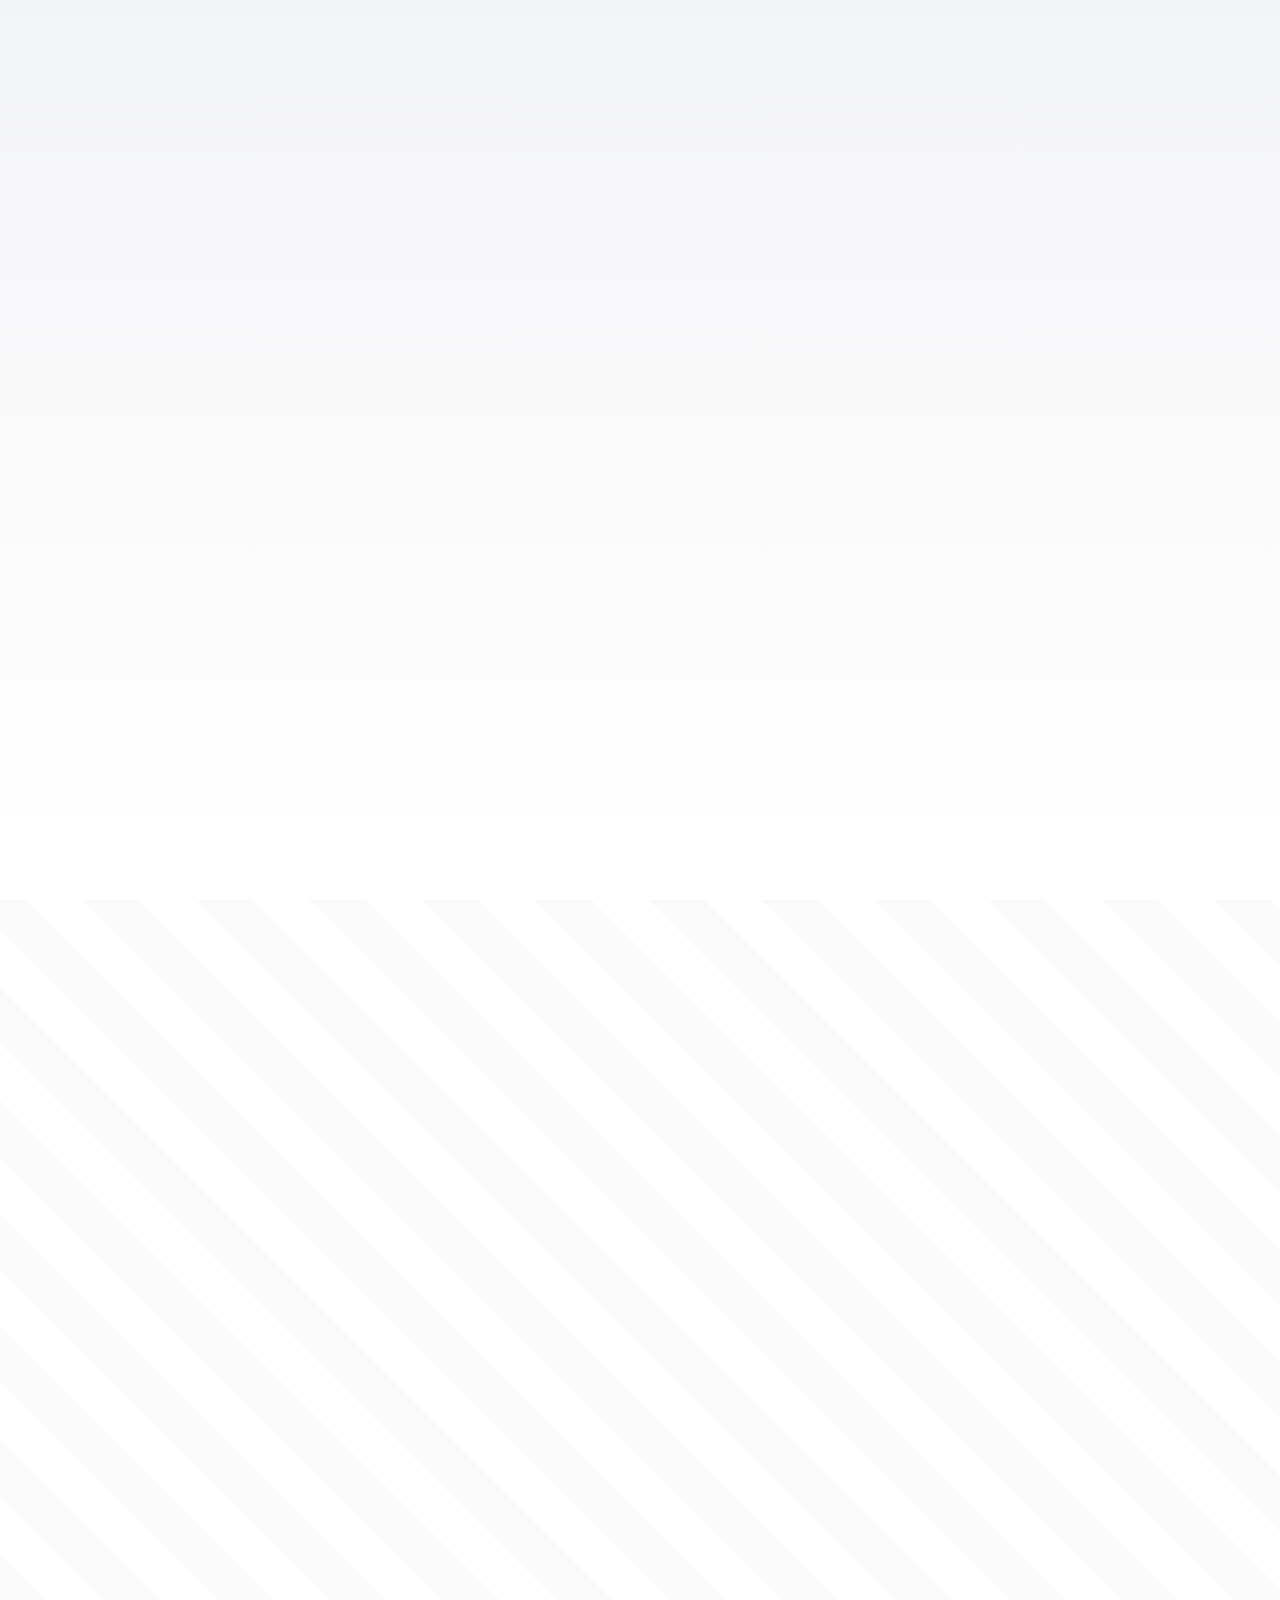
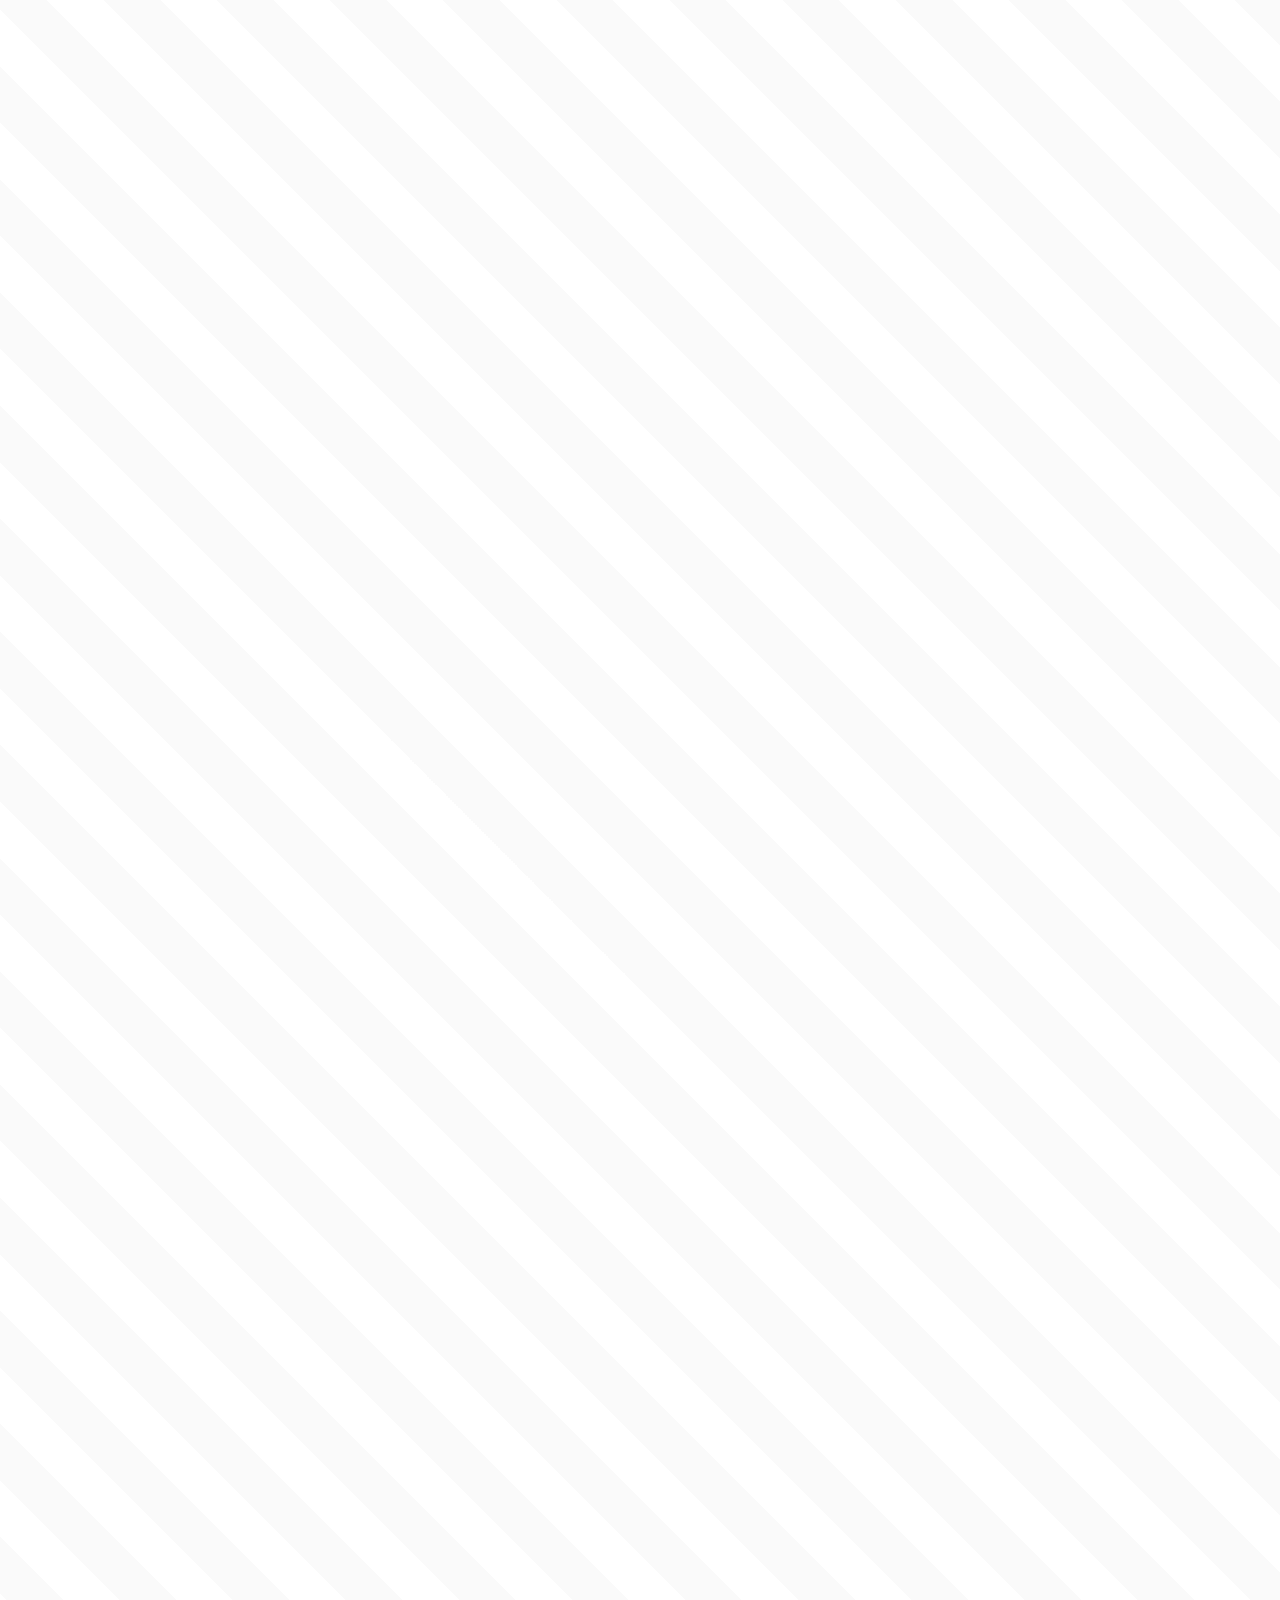
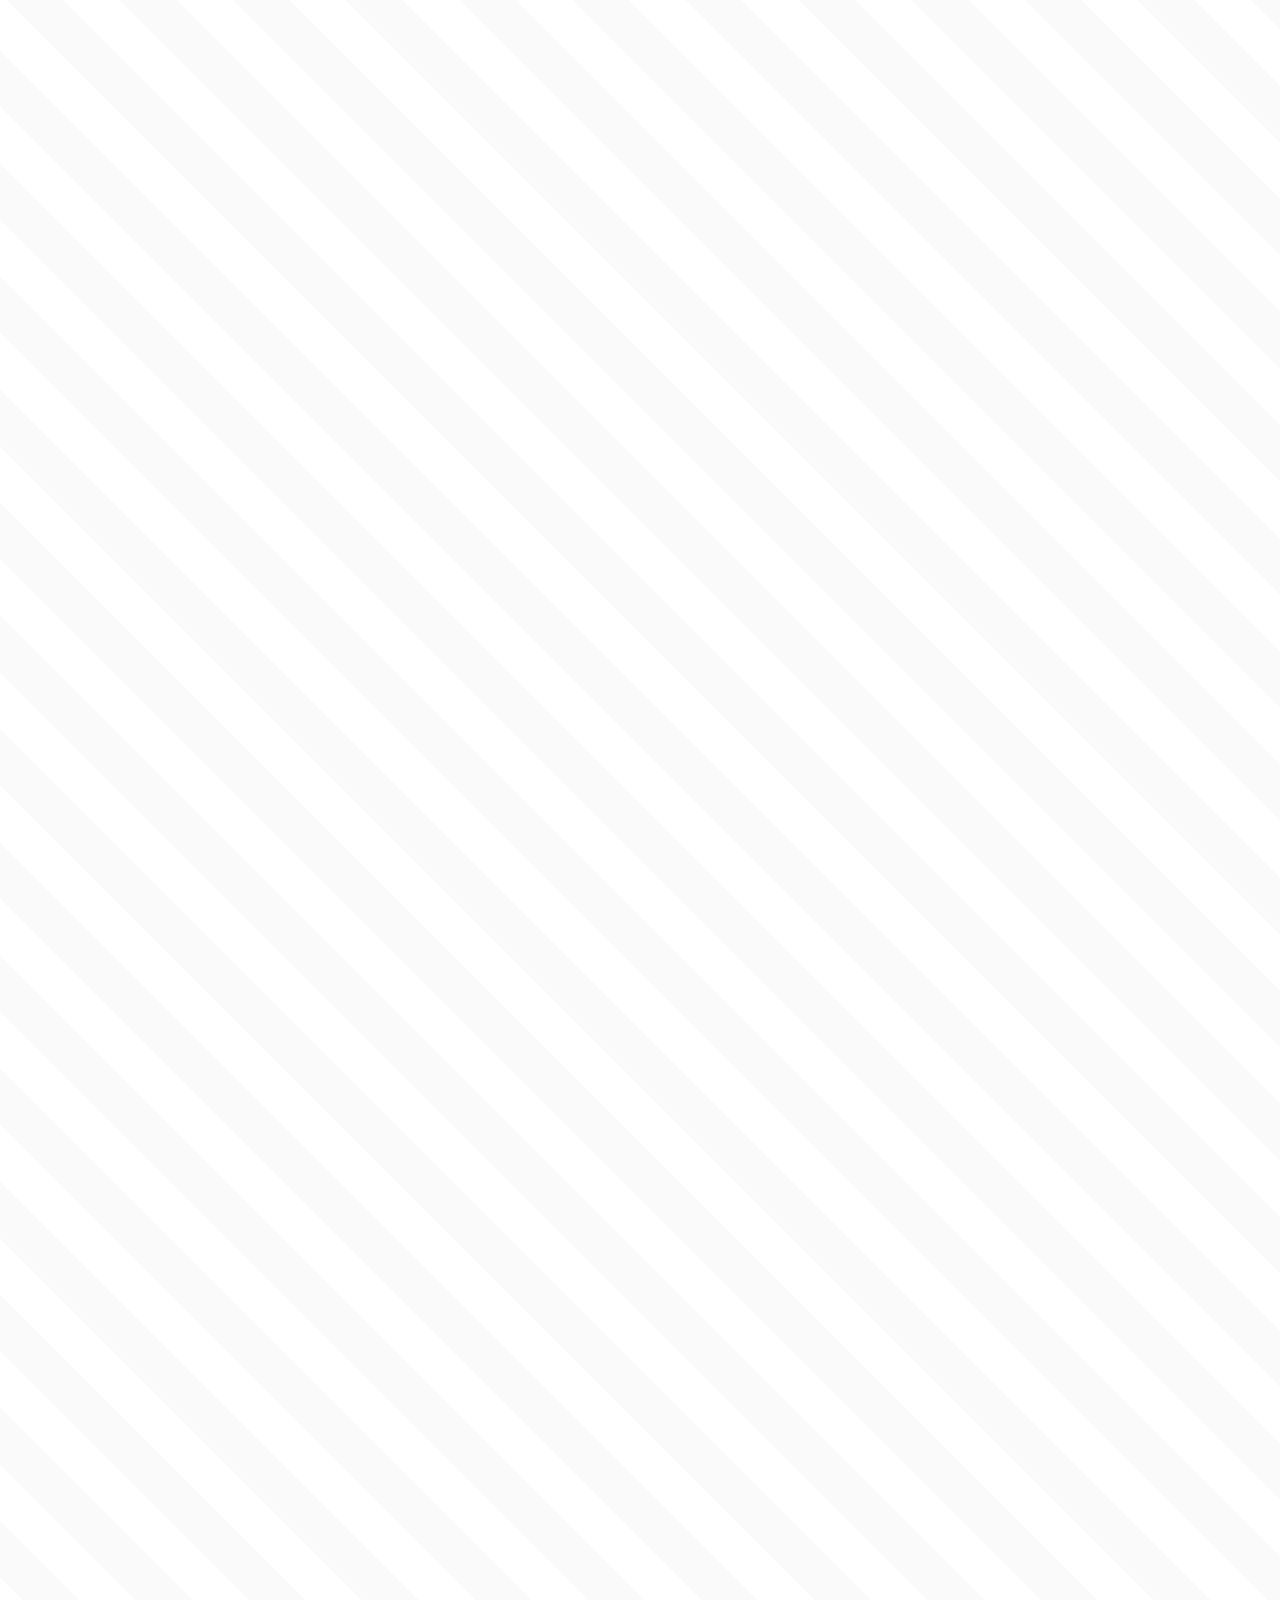
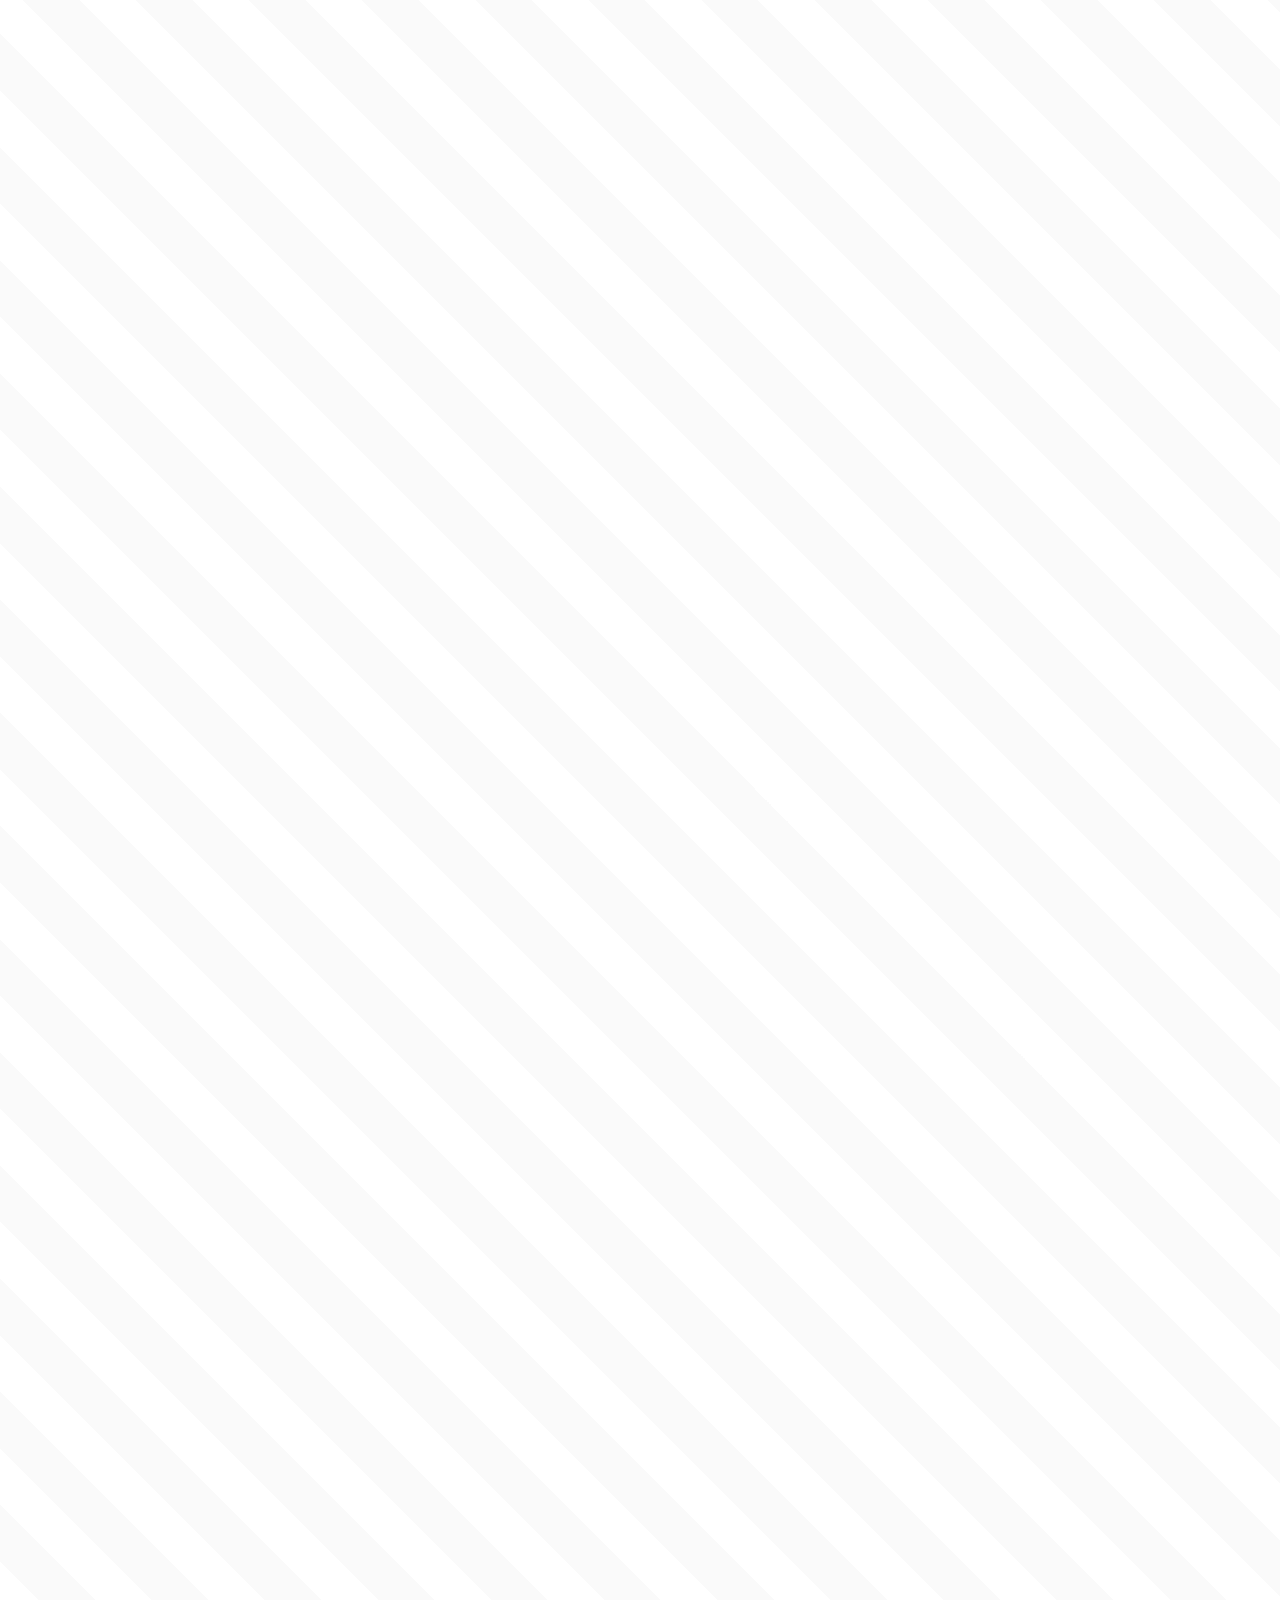
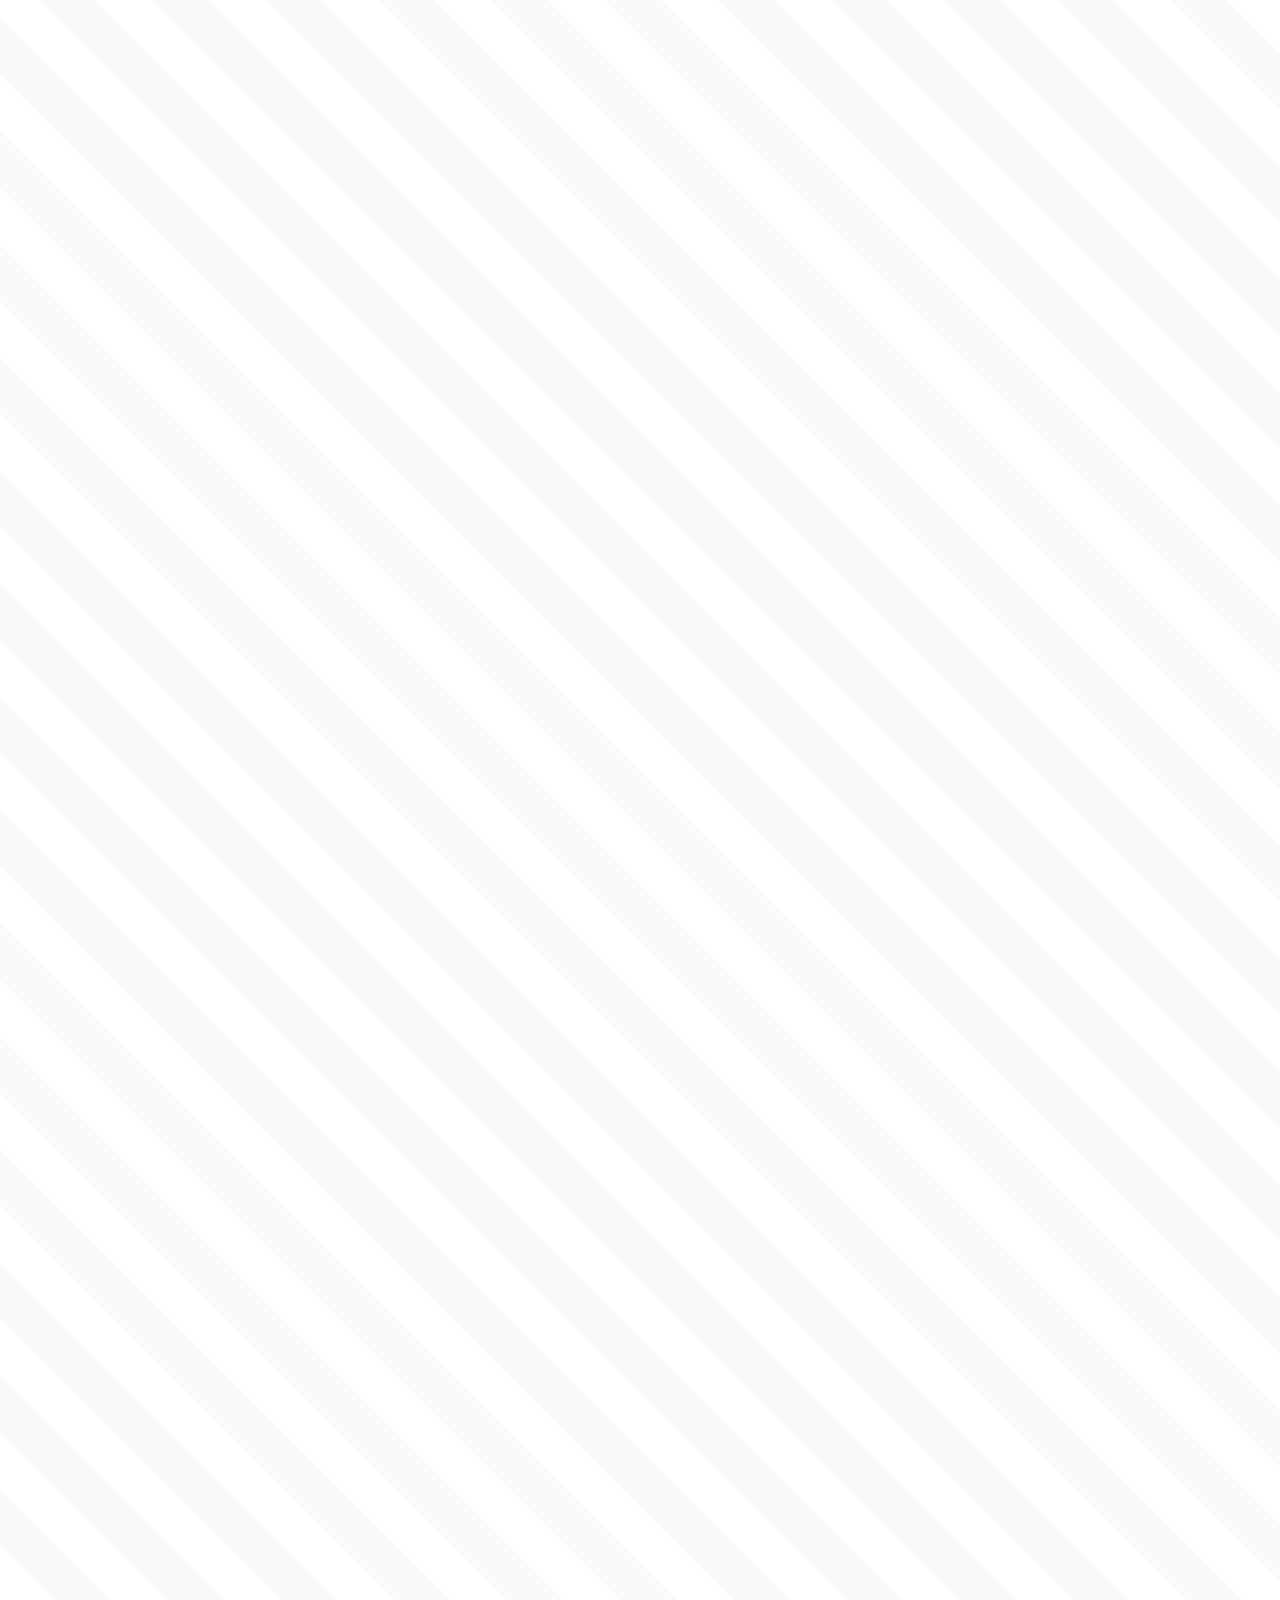
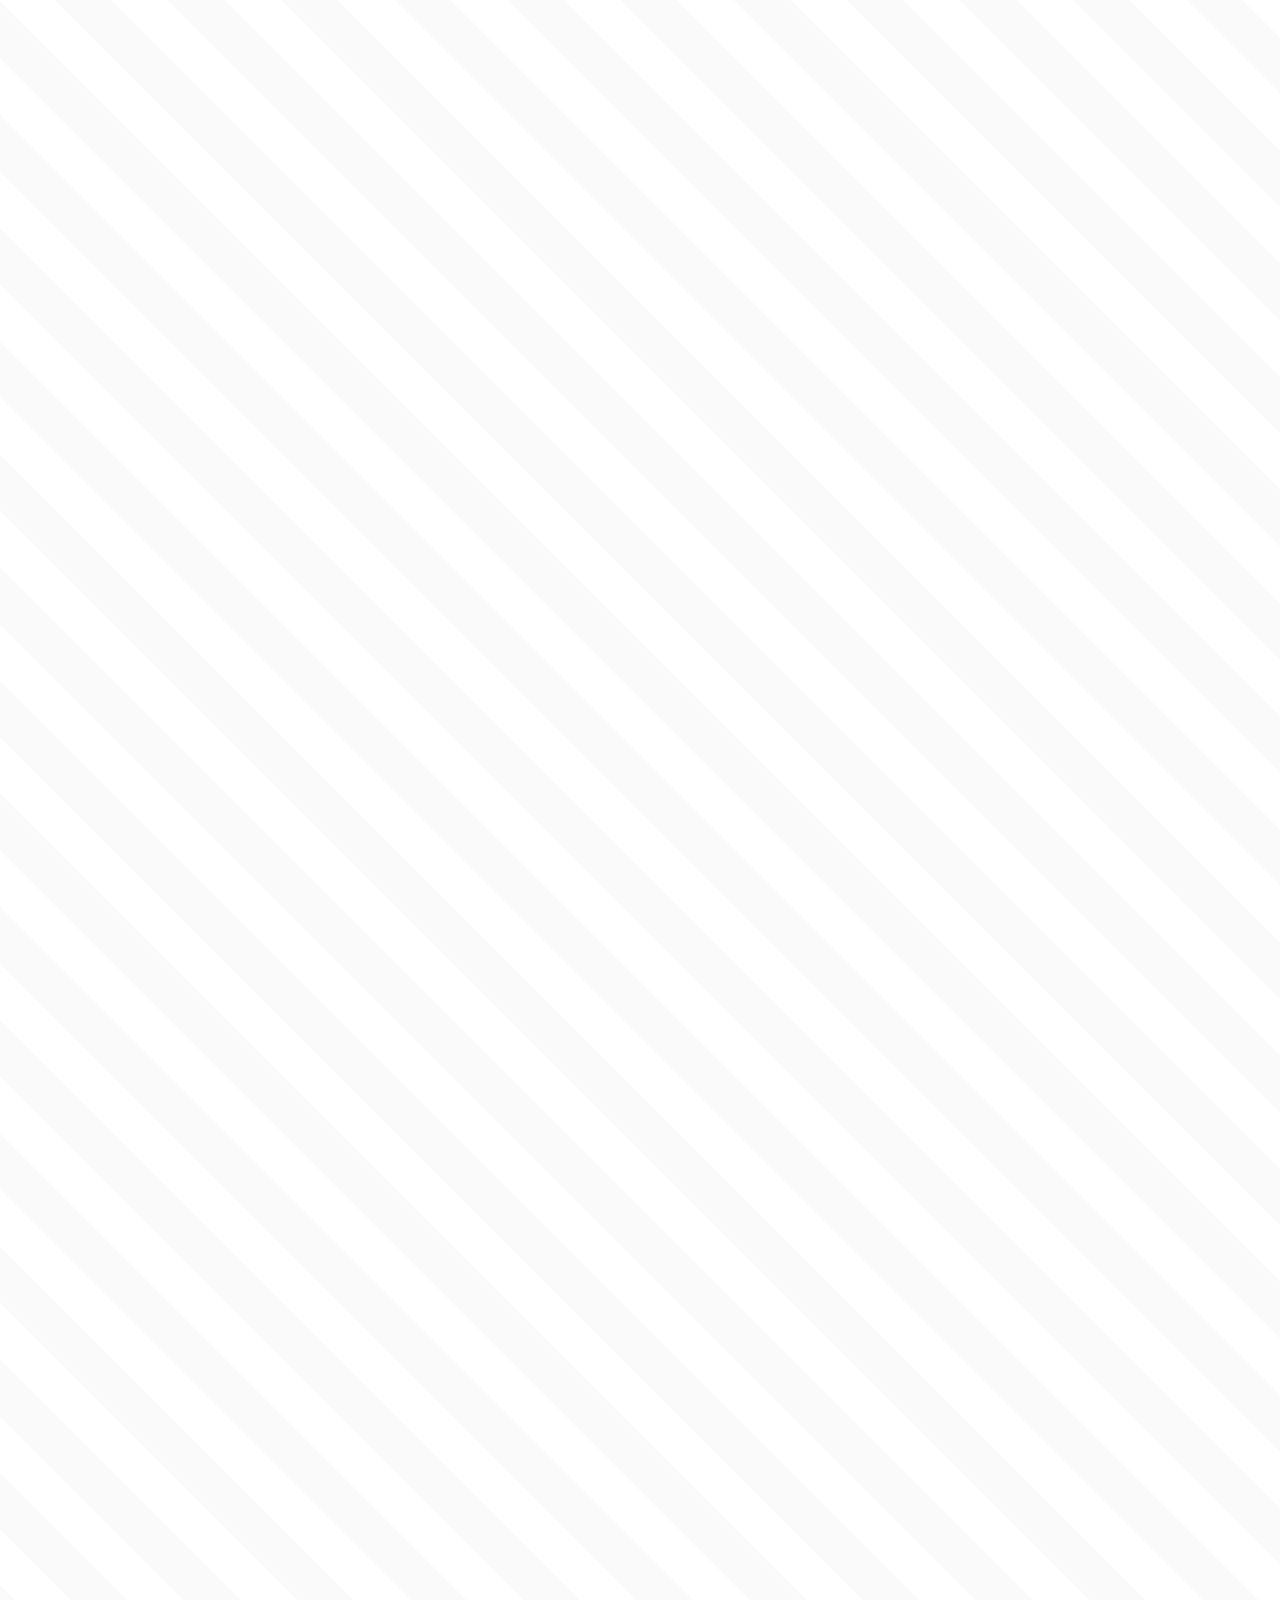
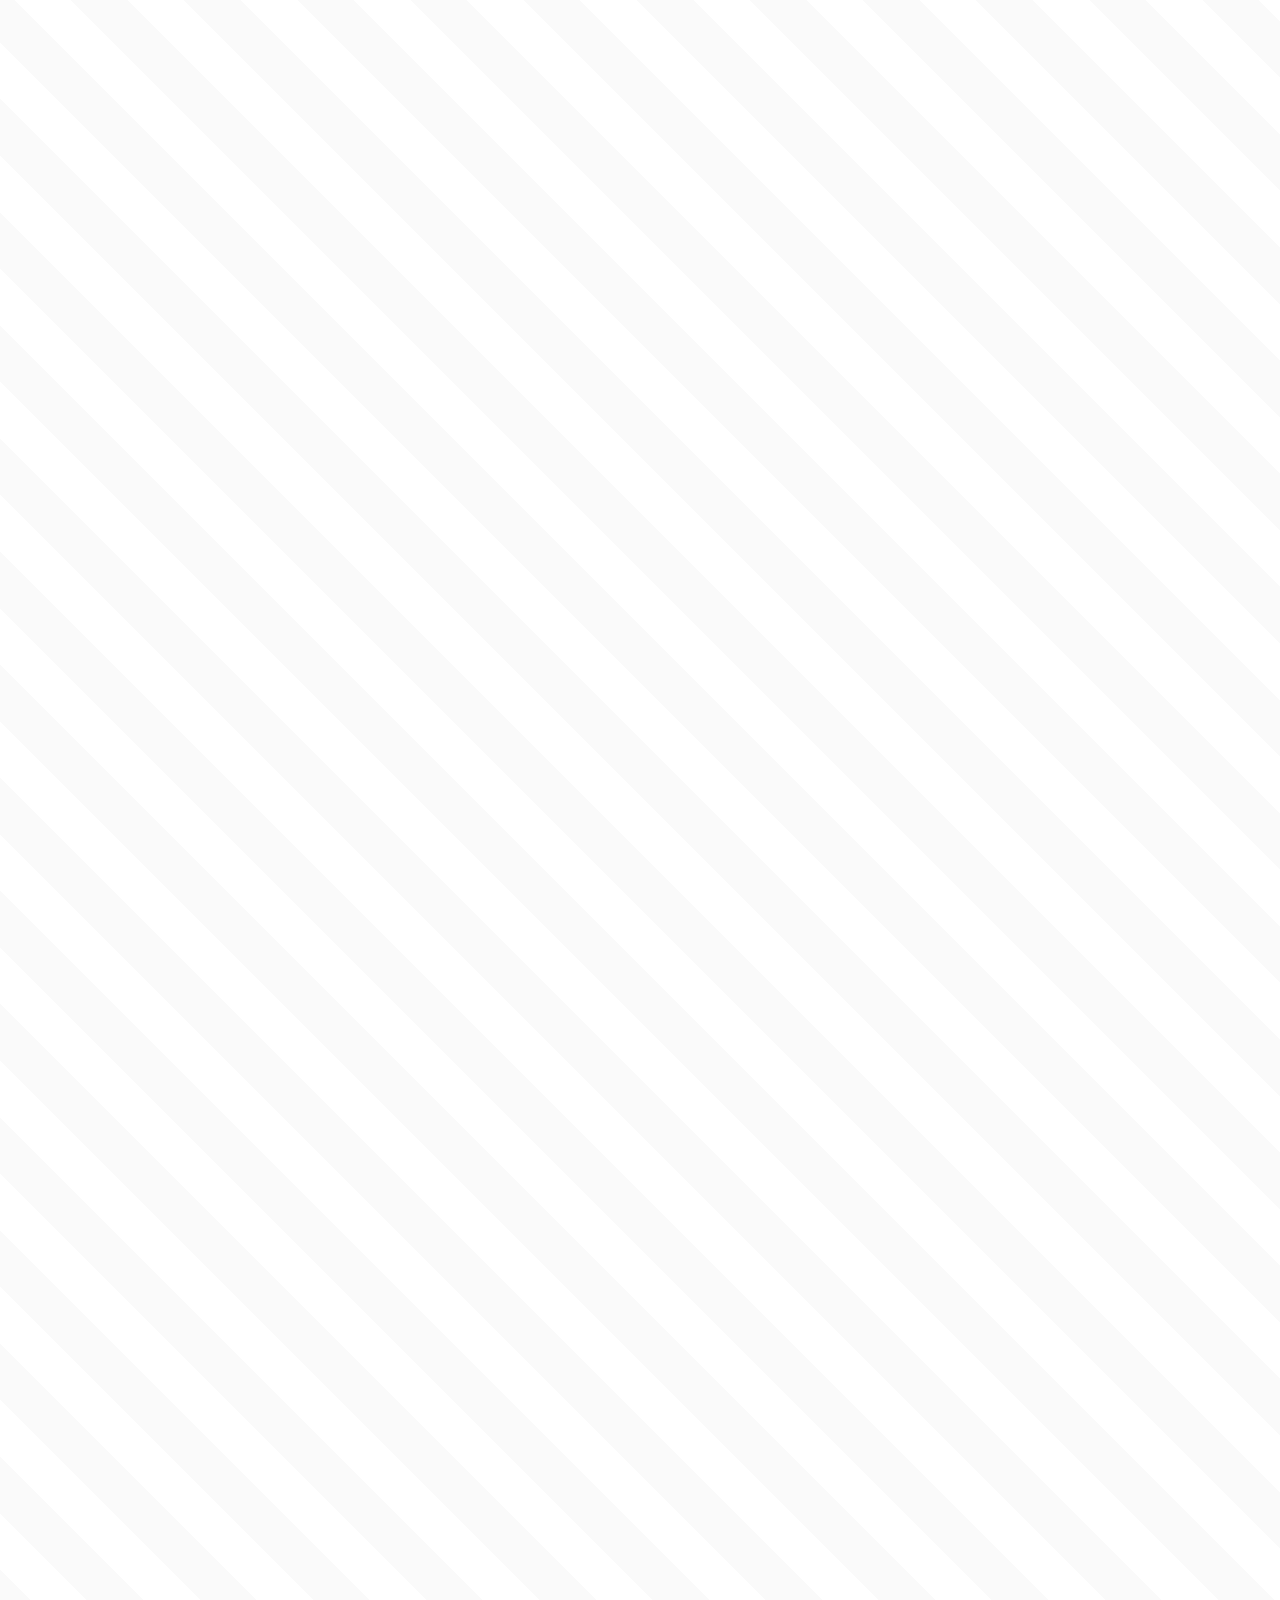
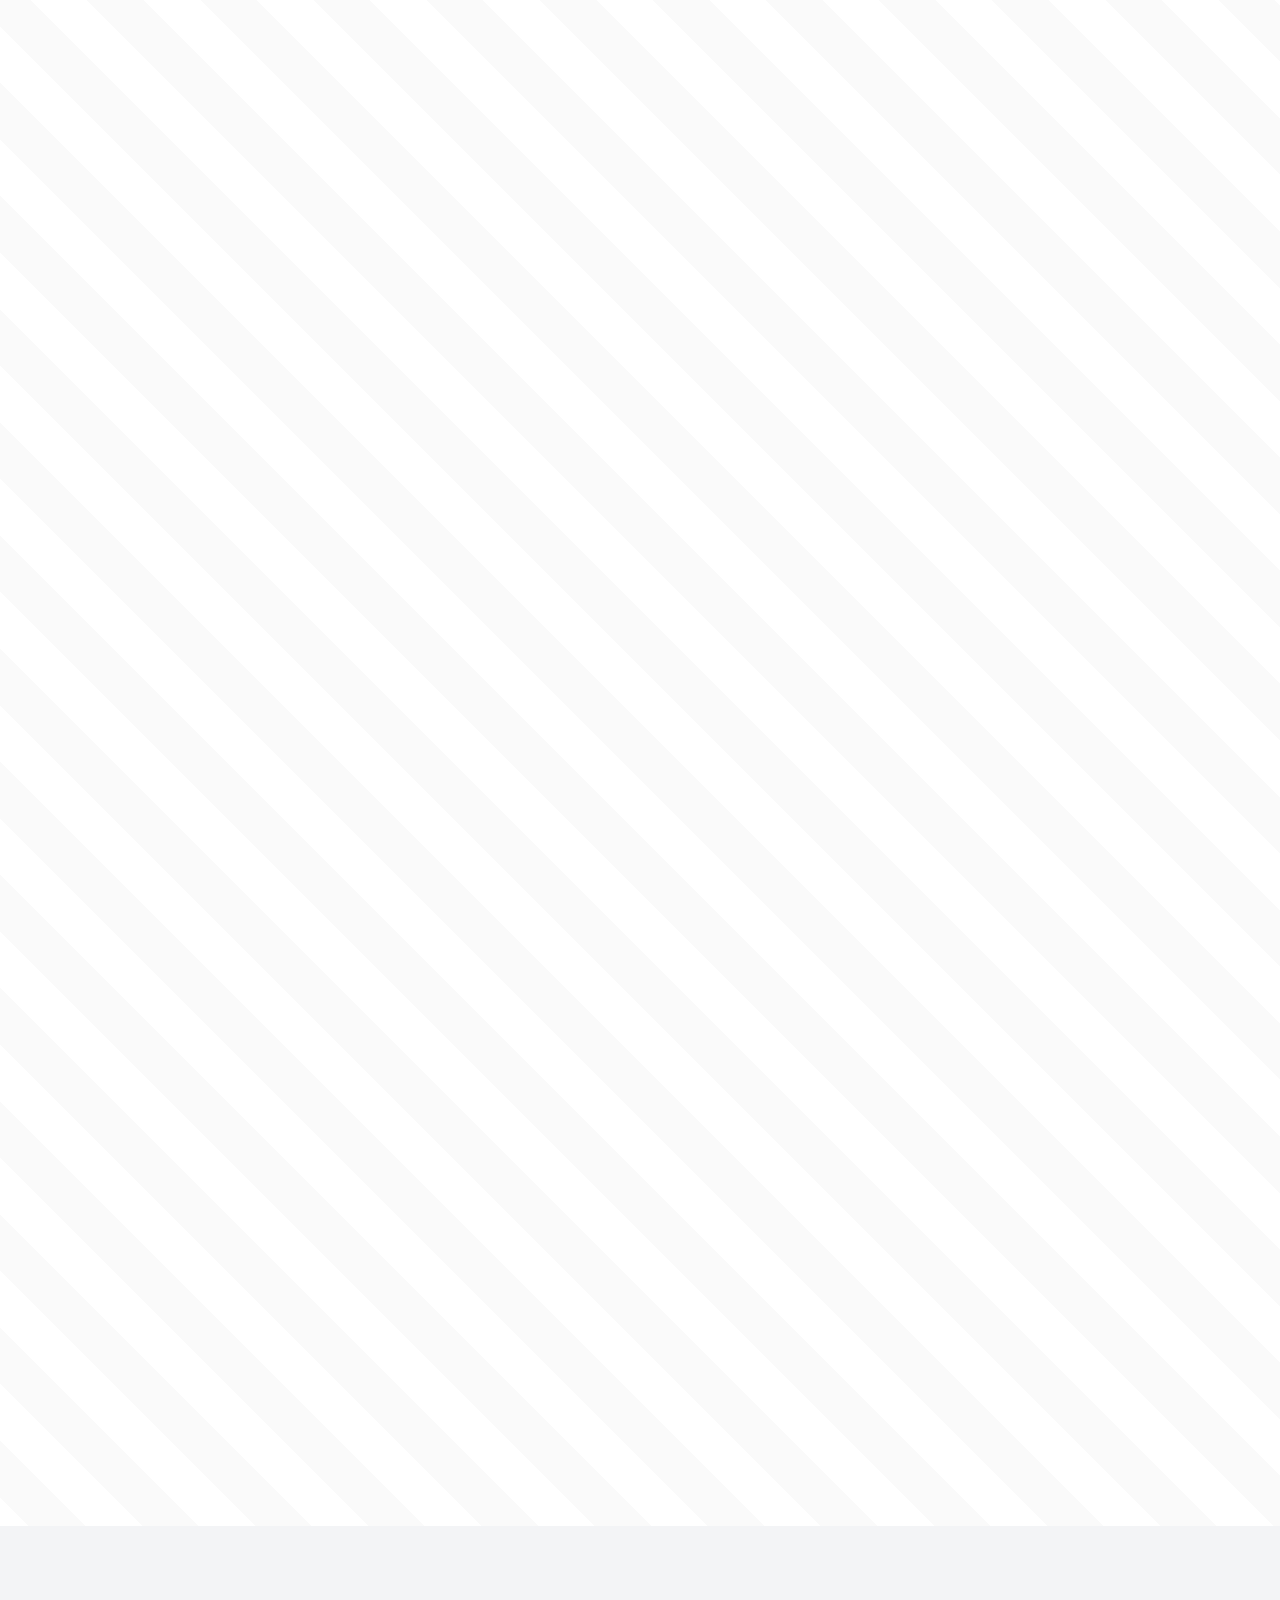
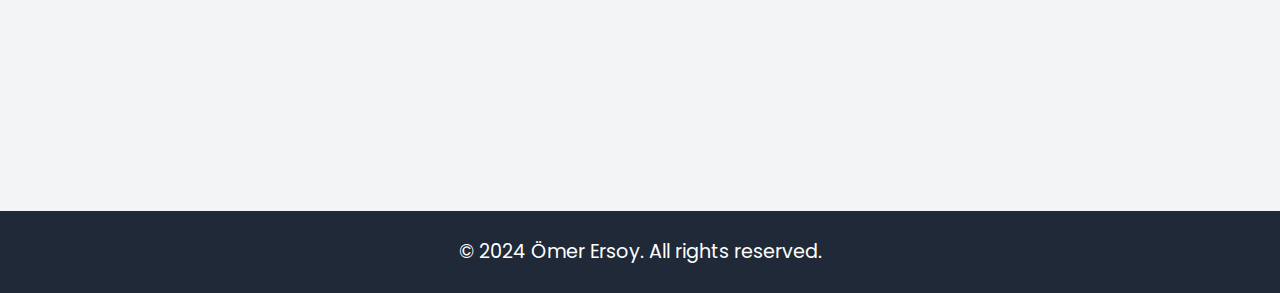
<file: index.html>
<!DOCTYPE html>
<html lang="en">
<head>
    <meta charset="UTF-8">
    <meta name="viewport" content="width=device-width, initial-scale=1.0">
    <title>Exam Period and Coffee Spending Analysis</title>
    <link rel="stylesheet" href="styles/style.css">
    <link href="https://fonts.googleapis.com/css2?family=Poppins:wght@300;400;500;600;700&display=swap" rel="stylesheet">
</head>
<body>
    <main>
        <section id="home" class="hero">
            <div class="container fade-in">
                <h1>Exam Period and Coffee Spending Analysis</h1>
                <p class="subtitle">Ömer Ersoy DSA210 Project</p>
            </div>
        </section>

        <section id="visualization" class="visualization-section">
            <div class="container fade-in">
                <h2></h2>
                <div class="visualization-container">
                    <!-- Your Jupyter notebook visualization will go here -->
                </div>
            </div>
        </section>

        <section id="about" class="about-section">
            <div class="container fade-in">
                <h2>THANK YOU FOR VISITING MY PROJECT</h2>
                <div class="about-content">
                    <p>I hope you enjoyed my project. If you have any questions, please feel free to contact me from: omer.ersoy@sabanciuniv.edu</p>
                </div>
            </div>
        </section>
    </main>

    <footer>
        <div class="container">
            <p>&copy; 2024 Ömer Ersoy. All rights reserved.</p>
        </div>
    </footer>

    <script src="scripts/main.js"></script>
</body>
</html>
</file>
<file: styles/style.css>
/* CSS Reset and Custom Properties */
:root {
    /* Color Scheme - Feel free to customize */
    --primary-color: #2563eb;
    --secondary-color: #1e40af;
    --text-color: #1f2937;
    --light-text: #6b7280;
    --background: #ffffff;
    --light-background: #f3f4f6;
    
    /* Spacing */
    --spacing-xs: 0.5rem;
    --spacing-sm: 1rem;
    --spacing-md: 1.5rem;
    --spacing-lg: 2rem;
    --spacing-xl: 3rem;

    /* Container */
    --container-width: 1200px;
}

/* Reset */
* {
    margin: 0;
    padding: 0;
    box-sizing: border-box;
}

body {
    font-family: 'Poppins', sans-serif;
    color: var(--text-color);
    line-height: 1.6;
    background: repeating-linear-gradient(
        45deg,
        #ffffff,
        #ffffff 40px,
        #fafafa 40px,
        #fafafa 80px
    );
}

/* Container */
.container {
    max-width: var(--container-width);
    margin: 0 auto;
    padding: 0 var(--spacing-sm);
}

/* Navigation */
.navbar {
    display: none; /* Remove navigation */
}

.logo {
    font-size: 1.5rem;
    font-weight: 600;
    color: var(--primary-color);
}

.nav-links {
    display: flex;
    gap: var(--spacing-md);
    list-style: none;
}

.nav-links a {
    text-decoration: none;
    color: var(--text-color);
    font-weight: 500;
    transition: color 0.3s ease;
}

.nav-links a:hover {
    color: var(--primary-color);
}

/* Hero Section */
.hero {
    margin-top: 0;
    min-height: 100vh; /* Full viewport height */
    display: flex;
    align-items: center;
    justify-content: center;
    background: linear-gradient(to bottom, var(--light-background), var(--background));
}

.hero h1 {
    font-size: 3.5rem;
    font-weight: 700;
    margin-bottom: var(--spacing-md);
    color: var(--text-color);
}

.hero .subtitle {
    font-size: 1.5rem;
    font-weight: 500;
    max-width: 600px;
    margin: 0 auto;
}

/* Visualization Section */
.visualization-section {
    padding: var(--spacing-xl) 0;
}

.visualization-container {
    width: 100%;
    margin: var(--spacing-md) auto;
    transition: all 0.3s ease;
    font-size: 1.2rem;
    line-height: 1.6;
}

/* About Section */
.about-section {
    padding: var(--spacing-xl) 0;
    background: var(--light-background);
}

.about-content {
    max-width: 800px;
    margin: var(--spacing-md) auto;
}

/* Footer */
footer {
    background: var(--text-color);
    color: var(--background);
    padding: var(--spacing-md) 0;
    text-align: center;
}

/* Responsive Design */
@media (max-width: 768px) {
    :root {
        /* Adjust spacing for mobile */
        --spacing-xl: 2rem;
        --spacing-lg: 1.5rem;
        --spacing-md: 1rem;
    }

    .hero h1 {
        font-size: 2.8rem;
        padding: 0 var(--spacing-sm);
    }

    .hero .subtitle {
        font-size: 1.3rem;
        padding: 0 var(--spacing-sm);
    }

    section {
        padding: var(--spacing-lg) var(--spacing-sm);
    }

    .visualization-container {
        padding: var(--spacing-sm);
    }
}

/* Additional responsive improvements */
@media (max-width: 480px) {
    .hero h1 {
        font-size: 2rem;
    }

    .container {
        padding: 0 var(--spacing-sm);
    }
}

/* Smooth scrolling behavior */
html {
    scroll-behavior: smooth;
}

/* Optional: Add fade-in animation for content */
.fade-in {
    opacity: 0;
    transform: translateY(20px);
    animation: fadeIn 0.6s ease forwards;
}

@keyframes fadeIn {
    to {
        opacity: 1;
        transform: translateY(0);
    }
}

/* Utility Classes */
.text-center { text-align: center; }
.mt-1 { margin-top: var(--spacing-sm); }
.mt-2 { margin-top: var(--spacing-md); }
.mt-3 { margin-top: var(--spacing-lg); }

/* Loading animation */
.loading {
    position: relative;
    min-height: 200px;
}

.loading::after {
    content: '';
    position: absolute;
    top: 50%;
    left: 50%;
    width: 40px;
    height: 40px;
    border: 3px solid var(--light-background);
    border-top-color: var(--primary-color);
    border-radius: 50%;
    animation: loading 0.8s ease infinite;
}

@keyframes loading {
    to {
        transform: translate(-50%, -50%) rotate(360deg);
    }
}

/* Visualization container enhancements */
.visualization-container {
    position: relative;
    overflow: hidden;
    transition: all 0.3s ease;
}

.visualization-content {
    opacity: 0;
    transition: opacity 0.5s ease;
}

.visualization-content.visible {
    opacity: 1;
}

/* Jupyter Notebook Styling */
.visualization-content {
    padding: var(--spacing-md);
}

/* Style Jupyter outputs */
.jp-OutputArea-output {
    margin: var(--spacing-sm) 0;
}

/* Style code cells */
.jp-CodeCell {
    background: #f8f9fa;
    padding: var(--spacing-sm);
    border-radius: 4px;
    margin: var(--spacing-sm) 0;
}

/* Style markdown cells */
.jp-MarkdownCell {
    margin: var(--spacing-sm) 0;
}

/* Add notebook styling */
.notebook-content {
    padding: 20px;
    overflow-x: auto;
}

.notebook-content img {
    max-width: 100%;
    height: auto;
    margin: 20px 0;
}

.notebook-content table {
    width: 100%;
    border-collapse: collapse;
    margin: 15px 0;
}

.notebook-content th,
.notebook-content td {
    border: 1px solid #ddd;
    padding: 8px;
    text-align: left;
}

.notebook-content pre {
    background: #f5f5f5;
    padding: 15px;
    border-radius: 4px;
    overflow-x: auto;
}

/* Loading and error states */
.error {
    color: #721c24;
    background-color: #f8d7da;
    padding: 20px;
    border-radius: 4px;
    text-align: center;
}

/* Update text sizes and weights */
h1 {
    font-size: 3.5rem;  /* Bigger title */
    font-weight: 700;   /* Bolder */
    margin-bottom: var(--spacing-md);
}

h2 {
    font-size: 2.8rem;  /* Bigger section headers */
    font-weight: 600;
    margin-bottom: var(--spacing-md);
}

p {
    font-size: 1.2rem;  /* Bigger paragraph text */
    line-height: 1.8;   /* More spacing between lines */
}

.subtitle {
    font-size: 1.5rem;  /* Bigger subtitle */
    font-weight: 500;
}

/* Make visualization text more readable */
.visualization-container {
    font-size: 1.2rem;
    line-height: 1.6;
}

/* Responsive adjustments */
@media (max-width: 768px) {
    h1 { font-size: 2.8rem; }
    h2 { font-size: 2.2rem; }
    p { font-size: 1.1rem; }
    .subtitle { font-size: 1.3rem; }
}
</file>
